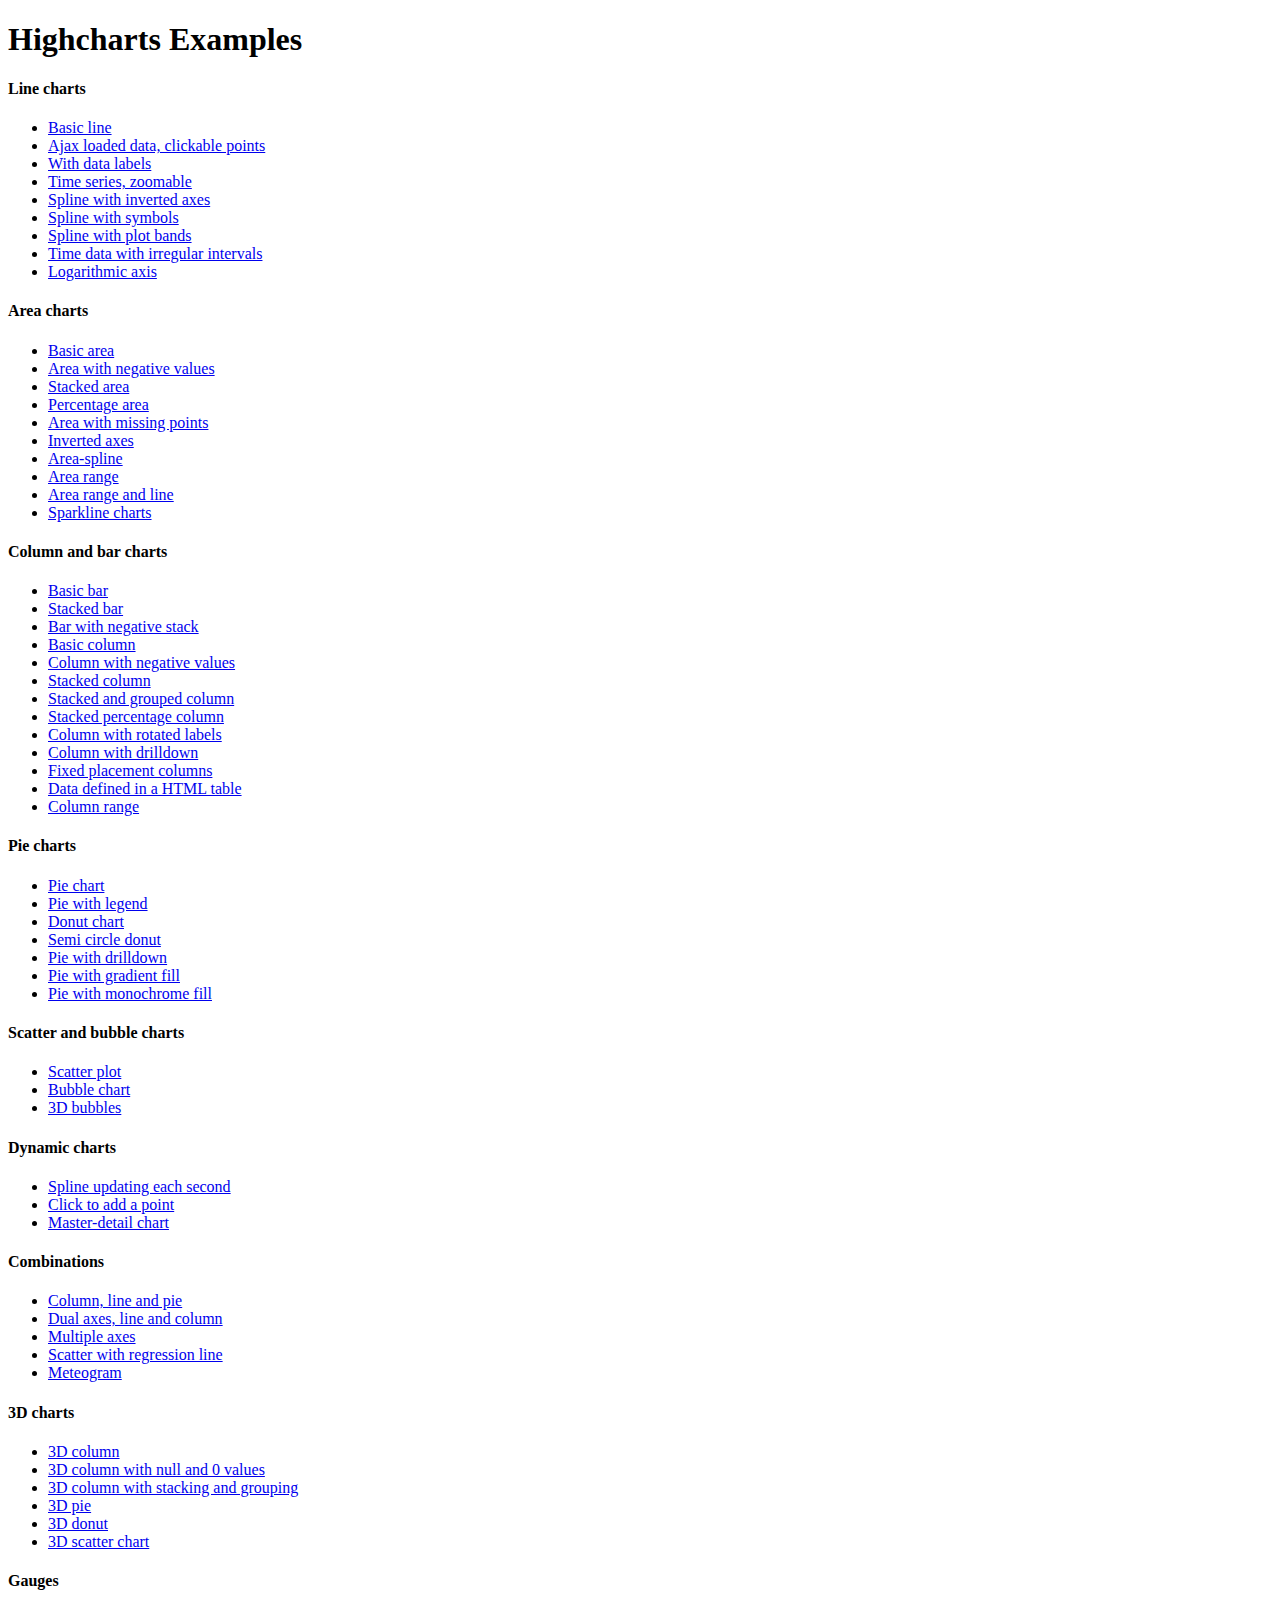
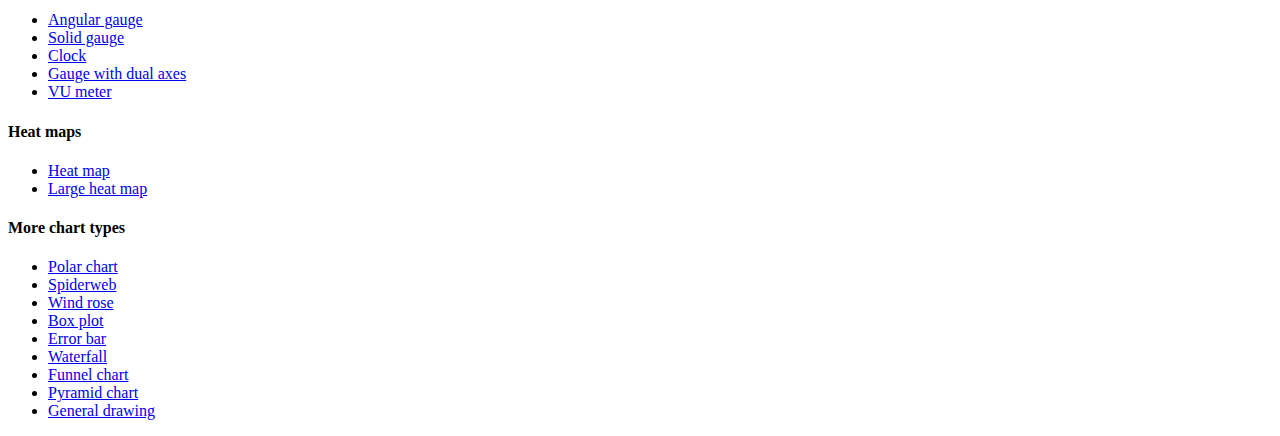
<file: main/static/highcharts/index.htm>
<!DOCTYPE HTML PUBLIC "-//W3C//DTD HTML 4.01//EN" "http://www.w3.org/TR/html4/strict.dtd">
<html>
	<head>
		<meta http-equiv="Content-Type" content="text/html; charset=utf-8" />
		<title>Highcharts Examples</title>
	</head>
	<body>
		<h1>Highcharts Examples</h1>
		<h4>Line charts</h4>
		<ul>
			<li><a href="examples/line-basic/index.htm">Basic line</a></li>
			<li><a href="examples/line-ajax/index.htm">Ajax loaded data, clickable points</a></li>
			<li><a href="examples/line-labels/index.htm">With data labels</a></li>
			<li><a href="examples/line-time-series/index.htm">Time series, zoomable</a></li>
			<li><a href="examples/spline-inverted/index.htm">Spline with inverted axes</a></li>
			<li><a href="examples/spline-symbols/index.htm">Spline with symbols</a></li>
			<li><a href="examples/spline-plot-bands/index.htm">Spline with plot bands</a></li>
			<li><a href="examples/spline-irregular-time/index.htm">Time data with irregular intervals</a></li>
			<li><a href="examples/line-log-axis/index.htm">Logarithmic axis</a></li>
		</ul>
		<h4>Area charts</h4>
		<ul>
			<li><a href="examples/area-basic/index.htm">Basic area</a></li>
			<li><a href="examples/area-negative/index.htm">Area with negative values</a></li>
			<li><a href="examples/area-stacked/index.htm">Stacked area</a></li>
			<li><a href="examples/area-stacked-percent/index.htm">Percentage area</a></li>
			<li><a href="examples/area-missing/index.htm">Area with missing points</a></li>
			<li><a href="examples/area-inverted/index.htm">Inverted axes</a></li>
			<li><a href="examples/areaspline/index.htm">Area-spline</a></li>
			<li><a href="examples/arearange/index.htm">Area range</a></li>
			<li><a href="examples/arearange-line/index.htm">Area range and line</a></li>
			<li><a href="examples/sparkline/index.htm">Sparkline charts</a></li>
		</ul>
		<h4>Column and bar charts</h4>
		<ul>
			<li><a href="examples/bar-basic/index.htm">Basic bar</a></li>
			<li><a href="examples/bar-stacked/index.htm">Stacked bar</a></li>
			<li><a href="examples/bar-negative-stack/index.htm">Bar with negative stack</a></li>
			<li><a href="examples/column-basic/index.htm">Basic column</a></li>
			<li><a href="examples/column-negative/index.htm">Column with negative values</a></li>
			<li><a href="examples/column-stacked/index.htm">Stacked column</a></li>
			<li><a href="examples/column-stacked-and-grouped/index.htm">Stacked and grouped column</a></li>
			<li><a href="examples/column-stacked-percent/index.htm">Stacked percentage column</a></li>
			<li><a href="examples/column-rotated-labels/index.htm">Column with rotated labels</a></li>
			<li><a href="examples/column-drilldown/index.htm">Column with drilldown</a></li>
			<li><a href="examples/column-placement/index.htm">Fixed placement columns</a></li>
			<li><a href="examples/column-parsed/index.htm">Data defined in a HTML table</a></li>
			<li><a href="examples/columnrange/index.htm">Column range</a></li>
		</ul>
		<h4>Pie charts</h4>
		<ul>
			<li><a href="examples/pie-basic/index.htm">Pie chart</a></li>
			<li><a href="examples/pie-legend/index.htm">Pie with legend</a></li>
			<li><a href="examples/pie-donut/index.htm">Donut chart</a></li>
			<li><a href="examples/pie-semi-circle/index.htm">Semi circle donut</a></li>
			<li><a href="examples/pie-drilldown/index.htm">Pie with drilldown</a></li>
			<li><a href="examples/pie-gradient/index.htm">Pie with gradient fill</a></li>
			<li><a href="examples/pie-monochrome/index.htm">Pie with monochrome fill</a></li>
		</ul>
		<h4>Scatter and bubble charts</h4>
		<ul>
			<li><a href="examples/scatter/index.htm">Scatter plot</a></li>
			<li><a href="examples/bubble/index.htm">Bubble chart</a></li>
			<li><a href="examples/bubble-3d/index.htm">3D bubbles</a></li>
		</ul>
		<h4>Dynamic charts</h4>
		<ul>
			<li><a href="examples/dynamic-update/index.htm">Spline updating each second</a></li>
			<li><a href="examples/dynamic-click-to-add/index.htm">Click to add a point</a></li>
			<li><a href="examples/dynamic-master-detail/index.htm">Master-detail chart</a></li>
		</ul>
		<h4>Combinations</h4>
		<ul>
			<li><a href="examples/combo/index.htm">Column, line and pie</a></li>
			<li><a href="examples/combo-dual-axes/index.htm">Dual axes, line and column</a></li>
			<li><a href="examples/combo-multi-axes/index.htm">Multiple axes</a></li>
			<li><a href="examples/combo-regression/index.htm">Scatter with regression line</a></li>
			<li><a href="examples/combo-meteogram/index.htm">Meteogram</a></li>
		</ul>
		<h4>3D charts</h4>
		<ul>
			<li><a href="examples/3d-column-interactive/index.htm">3D column</a></li>
			<li><a href="examples/3d-column-null-values/index.htm">3D column with null and 0 values</a></li>
			<li><a href="examples/3d-column-stacking-grouping/index.htm">3D column with stacking and grouping</a></li>
			<li><a href="examples/3d-pie/index.htm">3D pie</a></li>
			<li><a href="examples/3d-pie-donut/index.htm">3D donut</a></li>
			<li><a href="examples/3d-scatter-draggable/index.htm">3D scatter chart</a></li>
		</ul>
		<h4>Gauges</h4>
		<ul>
			<li><a href="examples/gauge-speedometer/index.htm">Angular gauge</a></li>
			<li><a href="examples/gauge-solid/index.htm">Solid gauge</a></li>
			<li><a href="examples/gauge-clock/index.htm">Clock</a></li>
			<li><a href="examples/gauge-dual/index.htm">Gauge with dual axes</a></li>
			<li><a href="examples/gauge-vu-meter/index.htm">VU meter</a></li>
		</ul>
		<h4>Heat maps</h4>
		<ul>
			<li><a href="examples/heatmap/index.htm">Heat map</a></li>
			<li><a href="examples/heatmap-canvas/index.htm">Large heat map</a></li>
		</ul>
		<h4>More chart types</h4>
		<ul>
			<li><a href="examples/polar/index.htm">Polar chart</a></li>
			<li><a href="examples/polar-spider/index.htm">Spiderweb</a></li>
			<li><a href="examples/polar-wind-rose/index.htm">Wind rose</a></li>
			<li><a href="examples/box-plot/index.htm">Box plot</a></li>
			<li><a href="examples/error-bar/index.htm">Error bar</a></li>
			<li><a href="examples/waterfall/index.htm">Waterfall</a></li>
			<li><a href="examples/funnel/index.htm">Funnel chart</a></li>
			<li><a href="examples/pyramid/index.htm">Pyramid chart</a></li>
			<li><a href="examples/renderer/index.htm">General drawing</a></li>
		</ul>
	</body>
</html>
</file>
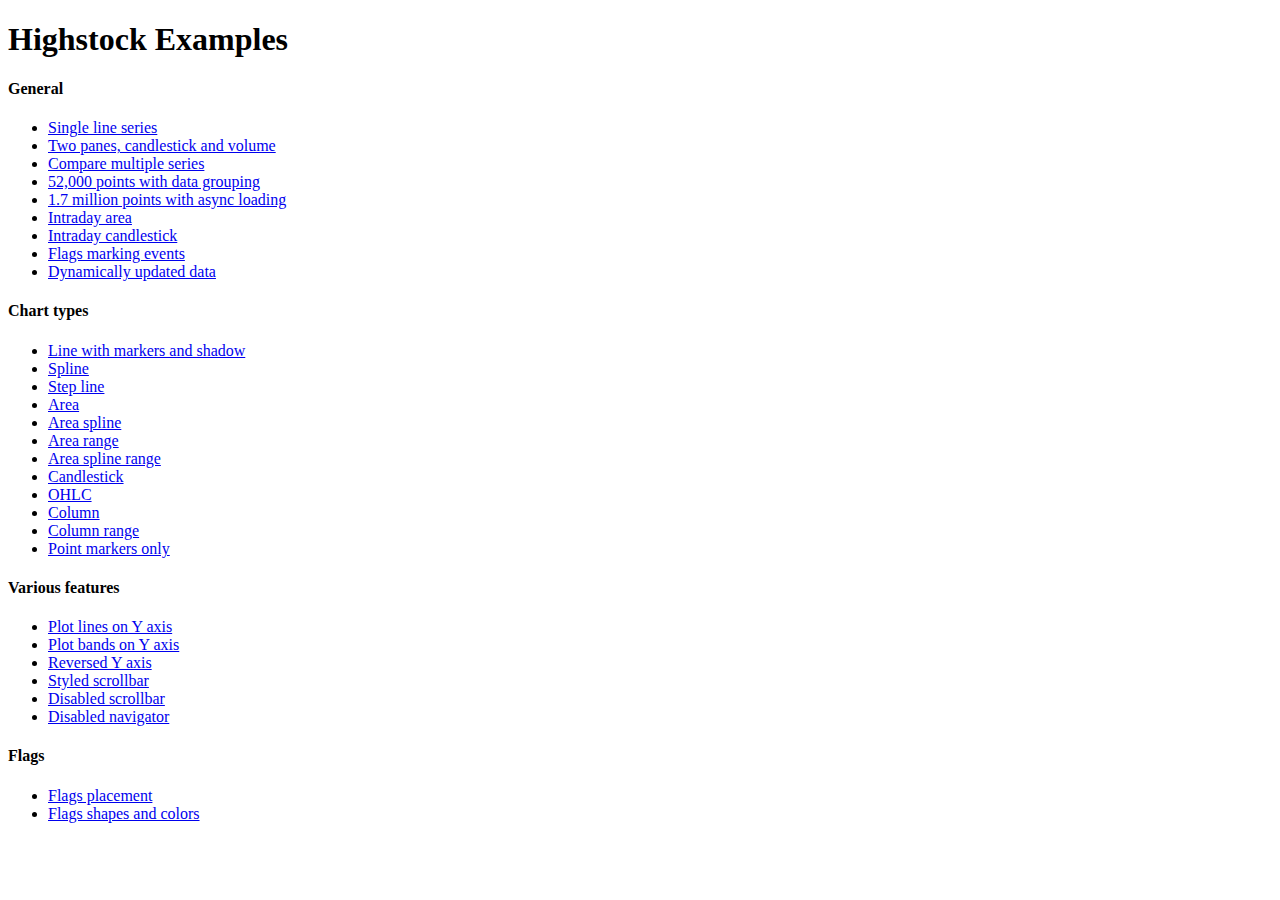
<file: main/static/highstock/index.htm>
<!DOCTYPE HTML PUBLIC "-//W3C//DTD HTML 4.01//EN" "http://www.w3.org/TR/html4/strict.dtd">
<html>
	<head>
		<meta http-equiv="Content-Type" content="text/html; charset=iso-utf-8" />
		<title>Highstock Examples</title>
	</head>
	<body>
		<h1>Highstock Examples</h1>
		<h4>General</h4>
		<ul>
			<li><a href="examples/basic-line/index.htm"> Single line series</a></li>
			<li><a href="examples/candlestick-and-volume/index.htm"> Two panes, candlestick and volume</a></li>
			<li><a href="examples/compare/index.htm"> Compare multiple series</a></li>
			<li><a href="examples/data-grouping/index.htm"> 52,000 points with data grouping</a></li>
			<li><a href="examples/lazy-loading/index.htm"> 1.7 million points with async loading</a></li>
			<li><a href="examples/intraday-area/index.htm"> Intraday area</a></li>
			<li><a href="examples/intraday-candlestick/index.htm"> Intraday candlestick</a></li>
			<li><a href="examples/flags-general/index.htm"> Flags marking events</a></li>
			<li><a href="examples/dynamic-update/index.htm"> Dynamically updated data</a></li>
		</ul>
		<h4>Chart types</h4>
		<ul>
			<li><a href="examples/line-markers/index.htm"> Line with markers and shadow</a></li>
			<li><a href="examples/spline/index.htm"> Spline</a></li>
			<li><a href="examples/step-line/index.htm"> Step line</a></li>
			<li><a href="examples/area/index.htm"> Area</a></li>
			<li><a href="examples/areaspline/index.htm"> Area spline</a></li>
			<li><a href="examples/arearange/index.htm"> Area range</a></li>
			<li><a href="examples/areasplinerange/index.htm"> Area spline range</a></li>
			<li><a href="examples/candlestick/index.htm"> Candlestick</a></li>
			<li><a href="examples/ohlc/index.htm"> OHLC</a></li>
			<li><a href="examples/column/index.htm"> Column</a></li>
			<li><a href="examples/columnrange/index.htm"> Column range</a></li>
			<li><a href="examples/markers-only/index.htm"> Point markers only</a></li>
		</ul>
		<h4>Various features</h4>
		<ul>
			<li><a href="examples/yaxis-plotlines/index.htm"> Plot lines on Y axis</a></li>
			<li><a href="examples/yaxis-plotbands/index.htm"> Plot bands on Y axis</a></li>
			<li><a href="examples/yaxis-reversed/index.htm"> Reversed Y axis</a></li>
			<li><a href="examples/styled-scrollbar/index.htm"> Styled scrollbar</a></li>
			<li><a href="examples/scrollbar-disabled/index.htm"> Disabled scrollbar</a></li>
			<li><a href="examples/navigator-disabled/index.htm"> Disabled navigator</a></li>
		</ul>
		<h4>Flags</h4>
		<ul>
			<li><a href="examples/flags-placement/index.htm"> Flags placement</a></li>
			<li><a href="examples/flags-shapes/index.htm"> Flags shapes and colors</a></li>
		</ul>
	</body>
</html>
</file>
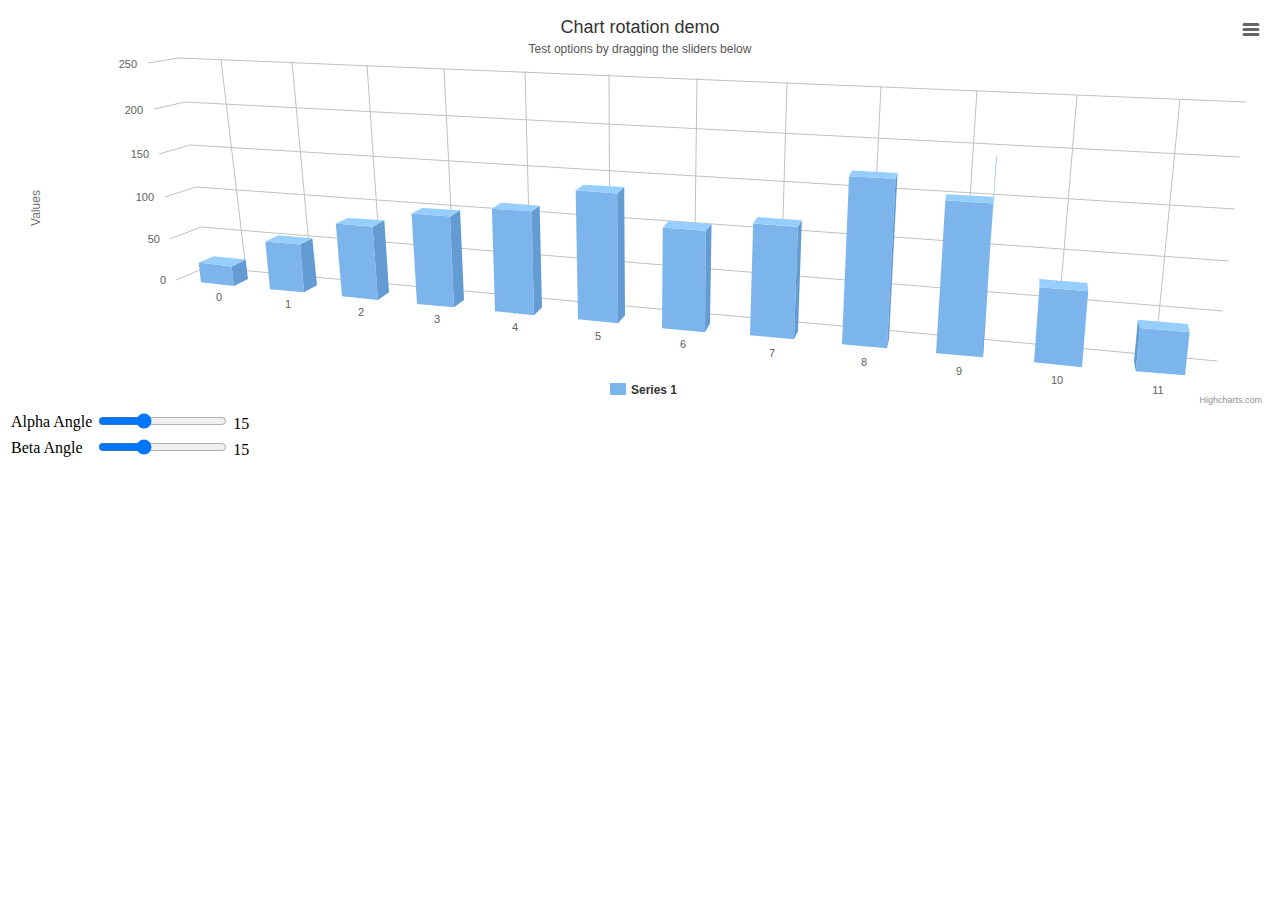
<file: main/static/highcharts/examples/3d-column-interactive/index.htm>
<!DOCTYPE HTML>
<html>
	<head>
		<meta http-equiv="Content-Type" content="text/html; charset=utf-8">
		<title>Highcharts Example</title>

		<script type="text/javascript" src="http://ajax.googleapis.com/ajax/libs/jquery/1.8.2/jquery.min.js"></script>
		<script type="text/javascript">
$(function () {
    // Set up the chart
    var chart = new Highcharts.Chart({
        chart: {
            renderTo: 'container',
            type: 'column',
            margin: 75,
            options3d: {
                enabled: true,
                alpha: 15,
                beta: 15,
                depth: 50,
                viewDistance: 25
            }
        },
        title: {
            text: 'Chart rotation demo'
        },
        subtitle: {
            text: 'Test options by dragging the sliders below'
        },
        plotOptions: {
            column: {
                depth: 25
            }
        },
        series: [{
            data: [29.9, 71.5, 106.4, 129.2, 144.0, 176.0, 135.6, 148.5, 216.4, 194.1, 95.6, 54.4]
        }]
    });
    

    // Activate the sliders
    $('#R0').on('change', function(){
        chart.options.chart.options3d.alpha = this.value;
        showValues();
        chart.redraw(false);
    });
    $('#R1').on('change', function(){
        chart.options.chart.options3d.beta = this.value;
        showValues();
        chart.redraw(false);
    });

    function showValues() {
        $('#R0-value').html(chart.options.chart.options3d.alpha);
        $('#R1-value').html(chart.options.chart.options3d.beta);
    }
    showValues();
});
		</script>
	</head>
	<body>
<script src="../../js/highcharts.js"></script>
<script src="../../js/highcharts-3d.js"></script>
<script src="../../js/modules/exporting.js"></script>

<div id="container"></div>
<div id="sliders">
	<table>
		<tr><td>Alpha Angle</td><td><input id="R0" type="range" min="0" max="45" value="15"/> <span id="R0-value" class="value"></span></td></tr>
	    <tr><td>Beta Angle</td><td><input id="R1" type="range" min="0" max="45" value="15"/> <span id="R1-value" class="value"></span></td></tr>
	</table>
</div>
	</body>
</html>
</file>
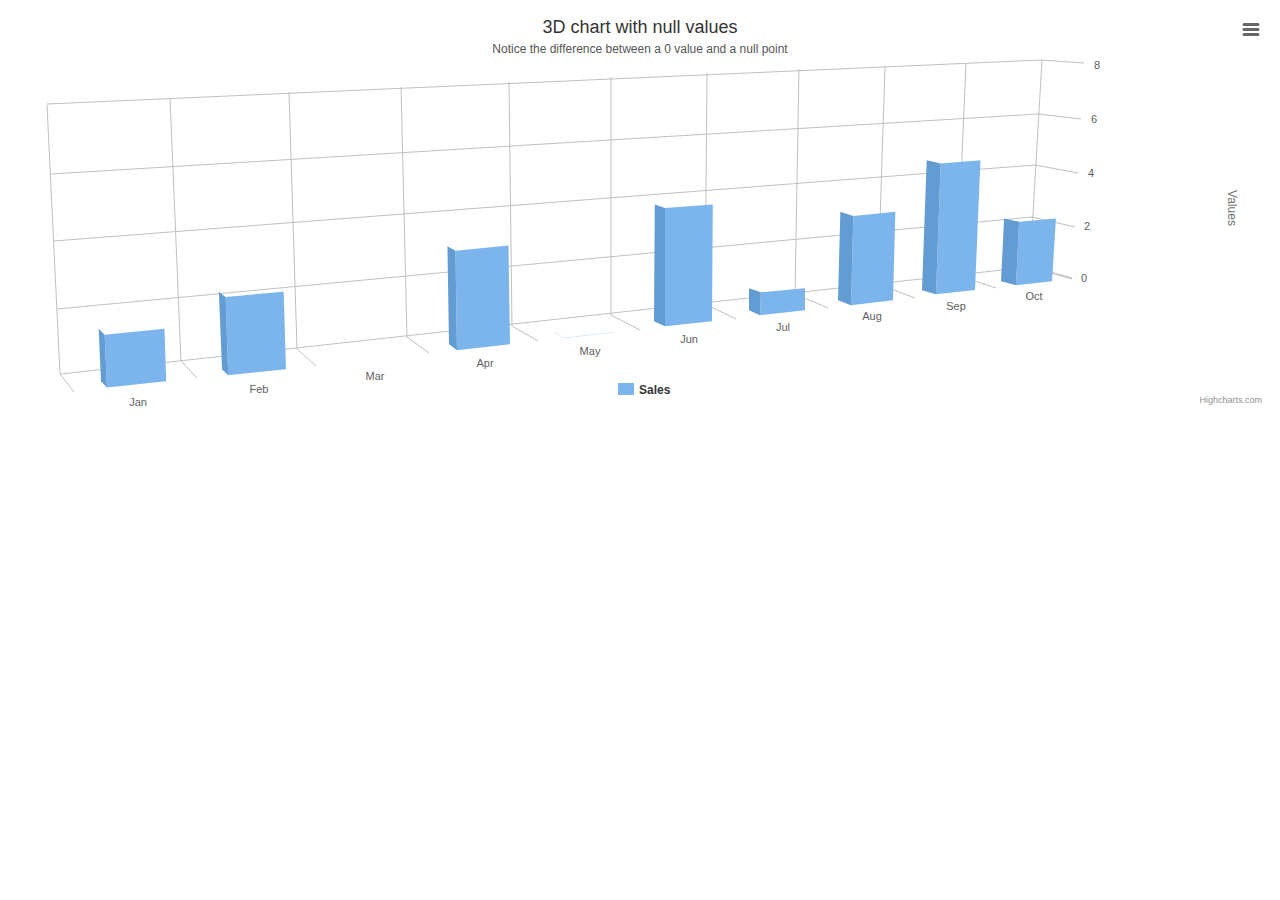
<file: main/static/highcharts/examples/3d-column-null-values/index.htm>
<!DOCTYPE HTML>
<html>
	<head>
		<meta http-equiv="Content-Type" content="text/html; charset=utf-8">
		<title>Highcharts Example</title>

		<script type="text/javascript" src="http://ajax.googleapis.com/ajax/libs/jquery/1.8.2/jquery.min.js"></script>
		<script type="text/javascript">
$(function () {
    $('#container').highcharts({
        chart: {
            type: 'column',
            margin: 75,
            options3d: {
				enabled: true,
                alpha: 10,
                beta: 25,
                depth: 70
            }
        },
        title: {
            text: '3D chart with null values'
        },
        subtitle: {
            text: 'Notice the difference between a 0 value and a null point'
        },
        plotOptions: {
            column: {
                depth: 25
            }
        },
        xAxis: {
            categories: Highcharts.getOptions().lang.shortMonths
        },
        yAxis: {
            opposite: true
        },
        series: [{
            name: 'Sales',
            data: [2, 3, null, 4, 0, 5, 1, 4, 6, 3]
        }]
    });
});
		</script>
	</head>
	<body>

<script src="../../js/highcharts.js"></script>
<script src="../../js/highcharts-3d.js"></script>
<script src="../../js/modules/exporting.js"></script>

<div id="container" style="height: 400px"></div>
	</body>
</html>
</file>
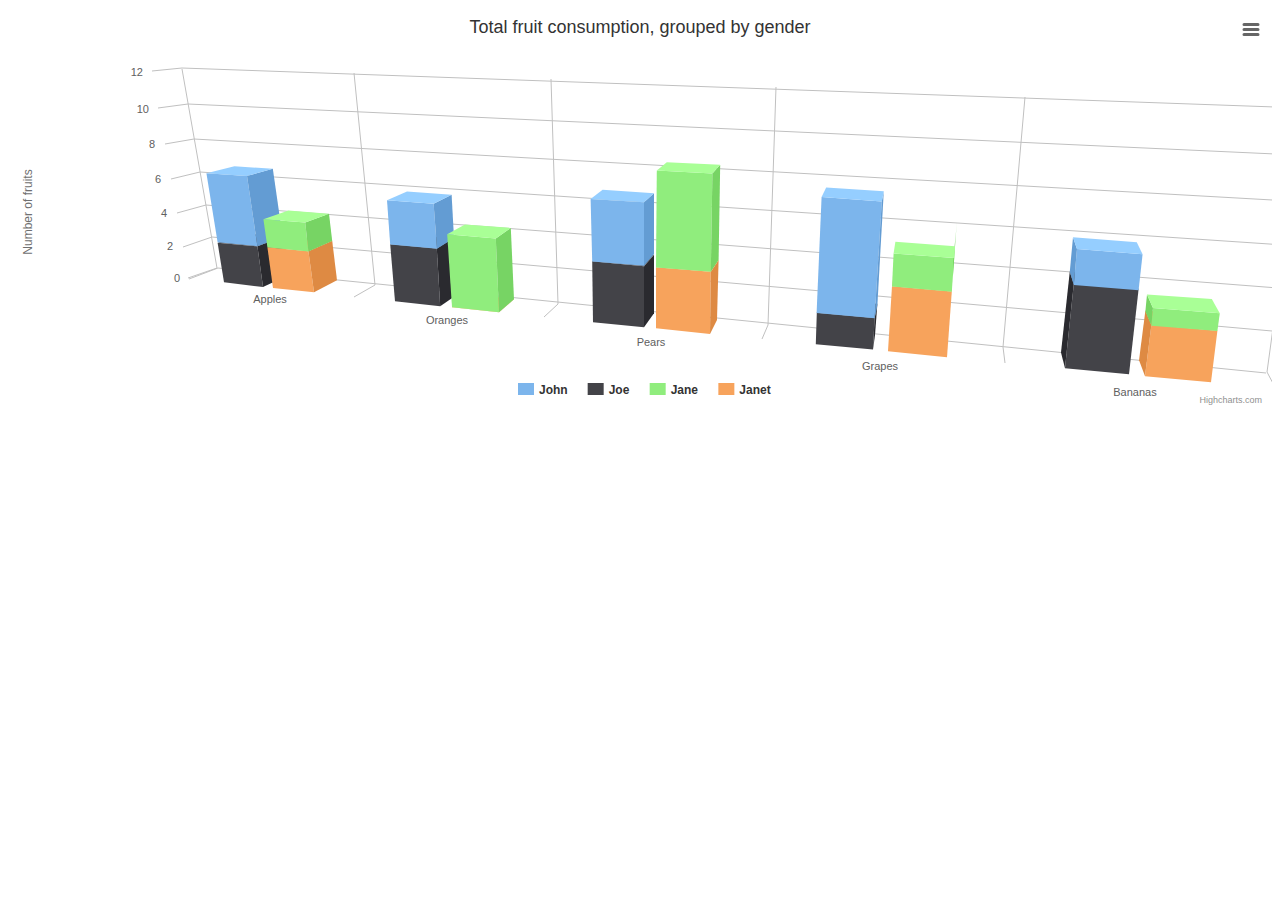
<file: main/static/highcharts/examples/3d-column-stacking-grouping/index.htm>
<!DOCTYPE HTML>
<html>
	<head>
		<meta http-equiv="Content-Type" content="text/html; charset=utf-8">
		<title>Highcharts Example</title>

		<script type="text/javascript" src="http://ajax.googleapis.com/ajax/libs/jquery/1.8.2/jquery.min.js"></script>
		<script type="text/javascript">
$(function () {
    $('#container').highcharts({

        chart: {
            type: 'column',
            options3d: {
                enabled: true,
                alpha: 15,
                beta: 15,
                viewDistance: 25,
                depth: 40
            },
            marginTop: 80,
            marginRight: 40
        },

        title: {
            text: 'Total fruit consumption, grouped by gender'
        },

        xAxis: {
            categories: ['Apples', 'Oranges', 'Pears', 'Grapes', 'Bananas']
        },

        yAxis: {
            allowDecimals: false,
            min: 0,
            title: {
                text: 'Number of fruits'
            }
        },

        tooltip: {
            headerFormat: '<b>{point.key}</b><br>',
            pointFormat: '<span style="color:{series.color}">\u25CF</span> {series.name}: {point.y} / {point.stackTotal}'
        },

        plotOptions: {
            column: {
                stacking: 'normal',
                depth: 40
            }
        },

        series: [{
            name: 'John',
            data: [5, 3, 4, 7, 2],
            stack: 'male'
        }, {
            name: 'Joe',
            data: [3, 4, 4, 2, 5],
            stack: 'male'
        }, {
            name: 'Jane',
            data: [2, 5, 6, 2, 1],
            stack: 'female'
        }, {
            name: 'Janet',
            data: [3, 0, 4, 4, 3],
            stack: 'female'
        }]
    });
});
    

		</script>
	</head>
	<body>

<script src="../../js/highcharts.js"></script>
<script src="../../js/highcharts-3d.js"></script>
<script src="../../js/modules/exporting.js"></script>

<div id="container" style="height: 400px"></div>
	</body>
</html>
</file>
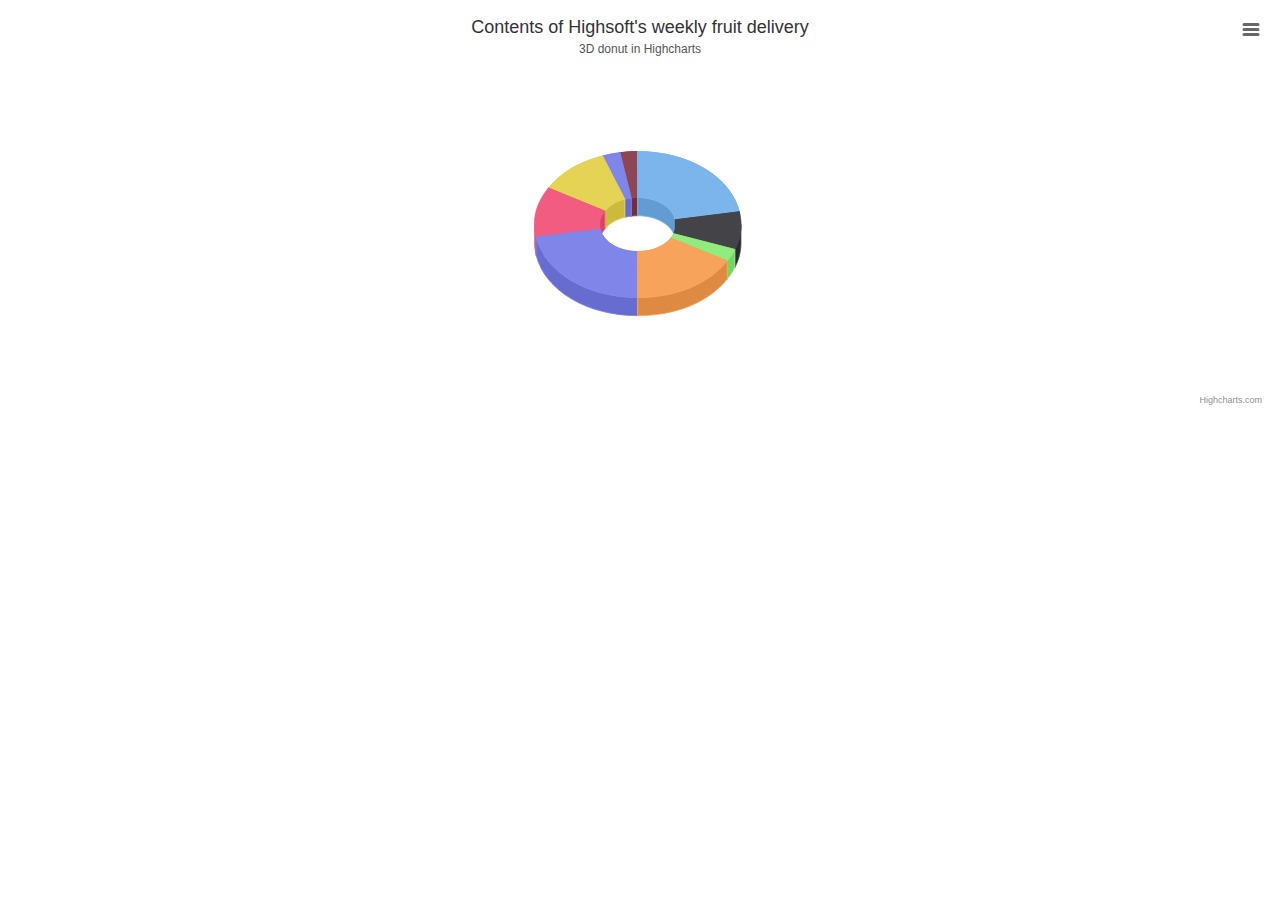
<file: main/static/highcharts/examples/3d-pie-donut/index.htm>
<!DOCTYPE HTML>
<html>
	<head>
		<meta http-equiv="Content-Type" content="text/html; charset=utf-8">
		<title>Highcharts Example</title>

		<script type="text/javascript" src="http://ajax.googleapis.com/ajax/libs/jquery/1.8.2/jquery.min.js"></script>
		<script type="text/javascript">
$(function () {
    $('#container').highcharts({
        chart: {
            type: 'pie',
            options3d: {
				enabled: true,
                alpha: 45
            }
        },
        title: {
            text: 'Contents of Highsoft\'s weekly fruit delivery'
        },
        subtitle: {
            text: '3D donut in Highcharts'
        },
        plotOptions: {
            pie: {
                innerSize: 100,
                depth: 45
            }
        },
        series: [{
            name: 'Delivered amount',
            data: [
                ['Bananas', 8],
                ['Kiwi', 3],
                ['Mixed nuts', 1],
                ['Oranges', 6],
                ['Apples', 8],
                ['Pears', 4], 
                ['Clementines', 4],
                ['Reddish (bag)', 1],
                ['Grapes (bunch)', 1]
            ]
        }]
    });
});
		</script>
	</head>
	<body>

<script src="../../js/highcharts.js"></script>
<script src="../../js/highcharts-3d.js"></script>
<script src="../../js/modules/exporting.js"></script>

<div id="container" style="height: 400px"></div>
	</body>
</html>
</file>
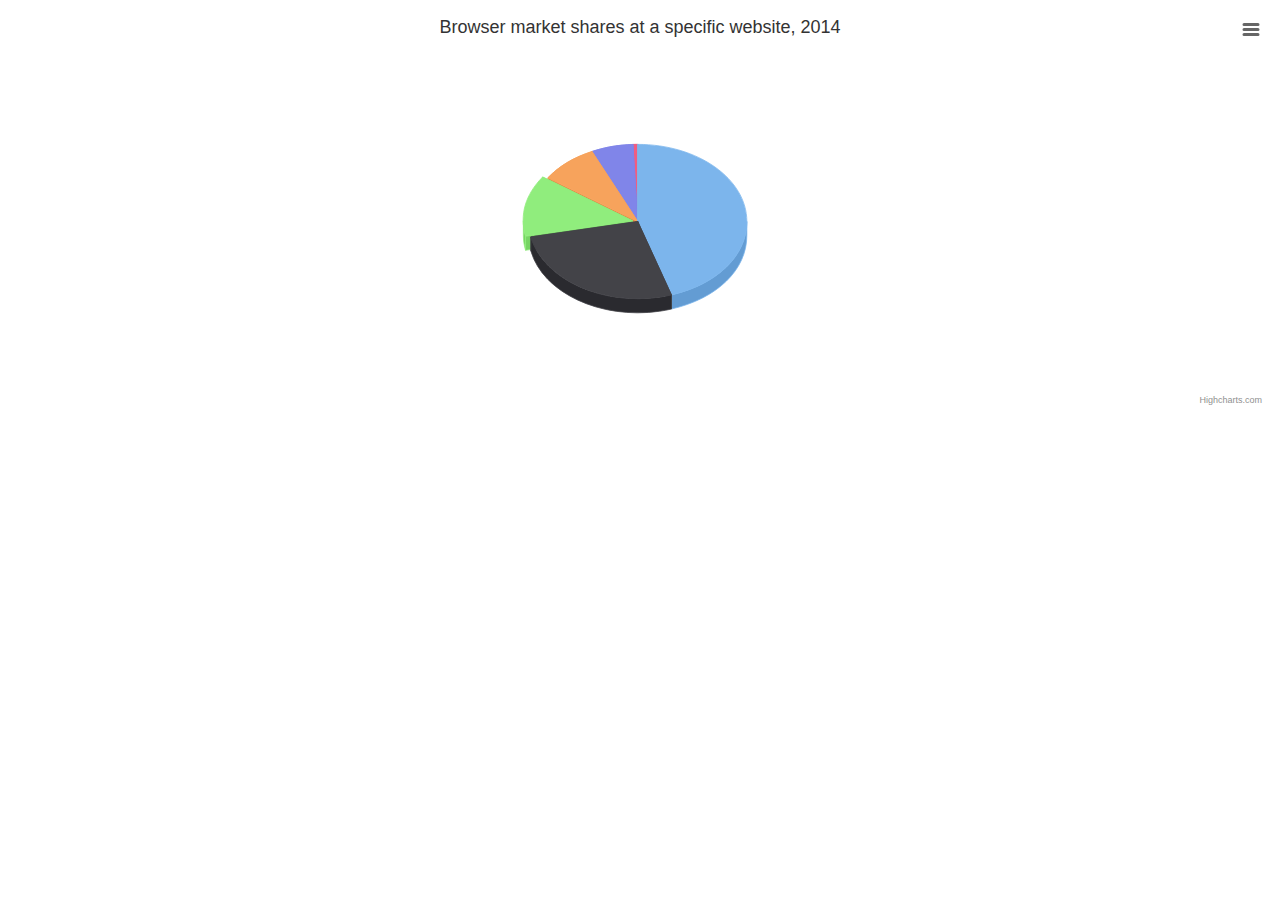
<file: main/static/highcharts/examples/3d-pie/index.htm>
<!DOCTYPE HTML>
<html>
	<head>
		<meta http-equiv="Content-Type" content="text/html; charset=utf-8">
		<title>Highcharts Example</title>

		<script type="text/javascript" src="http://ajax.googleapis.com/ajax/libs/jquery/1.8.2/jquery.min.js"></script>
		<script type="text/javascript">
$(function () {
    $('#container').highcharts({
        chart: {
            type: 'pie',
            options3d: {
				enabled: true,
                alpha: 45,
                beta: 0
            }
        },
        title: {
            text: 'Browser market shares at a specific website, 2014'
        },
        tooltip: {
            pointFormat: '{series.name}: <b>{point.percentage:.1f}%</b>'
        },
        plotOptions: {
            pie: {
                allowPointSelect: true,
                cursor: 'pointer',
                depth: 35,
                dataLabels: {
                    enabled: true,
                    format: '{point.name}'
                }
            }
        },
        series: [{
            type: 'pie',
            name: 'Browser share',
            data: [
                ['Firefox',   45.0],
                ['IE',       26.8],
                {
                    name: 'Chrome',
                    y: 12.8,
                    sliced: true,
                    selected: true
                },
                ['Safari',    8.5],
                ['Opera',     6.2],
                ['Others',   0.7]
            ]
        }]
    });
});
		</script>
	</head>
	<body>

<script src="../../js/highcharts.js"></script>
<script src="../../js/highcharts-3d.js"></script>
<script src="../../js/modules/exporting.js"></script>

<div id="container" style="height: 400px"></div>
	</body>
</html>
</file>
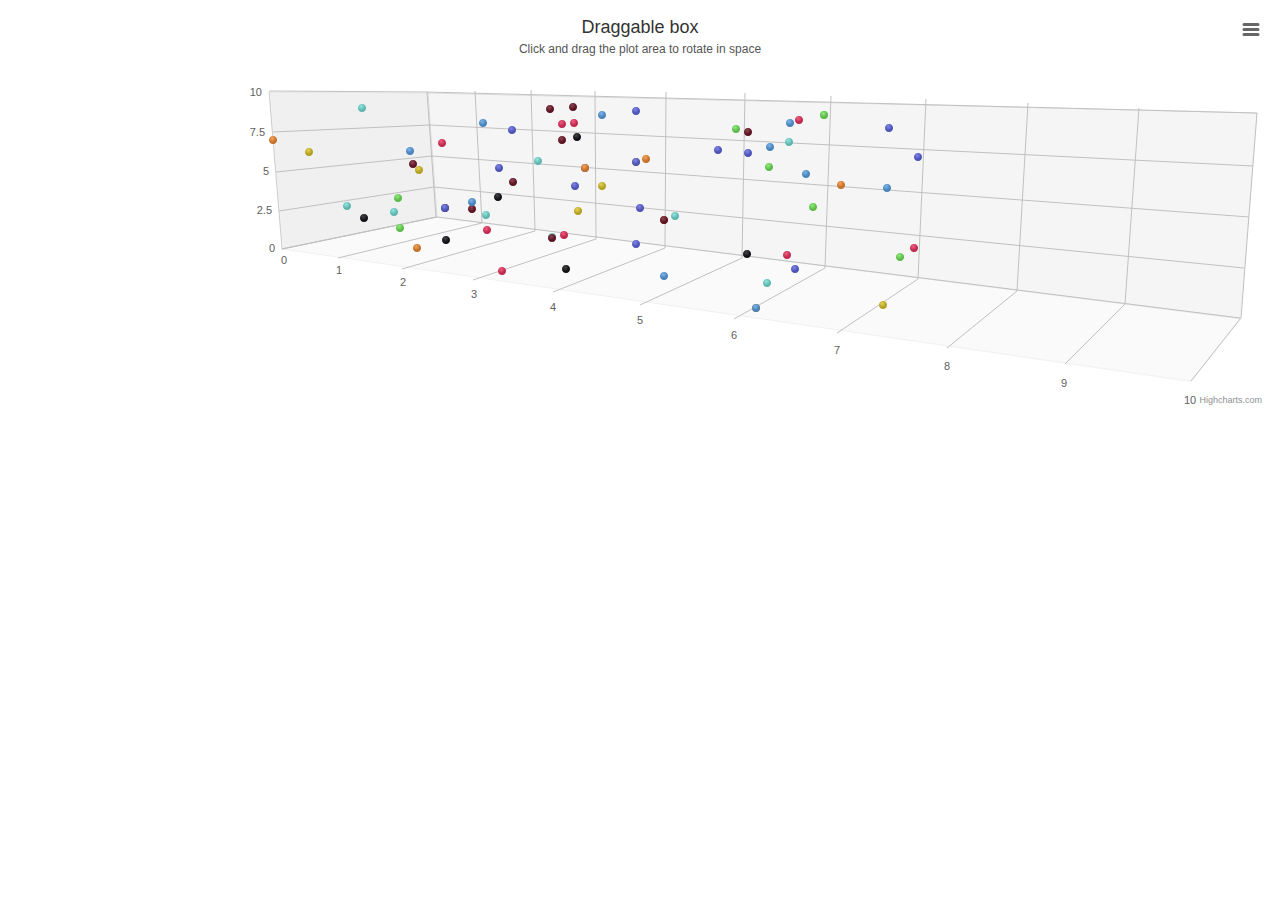
<file: main/static/highcharts/examples/3d-scatter-draggable/index.htm>
<!DOCTYPE HTML>
<html>
	<head>
		<meta http-equiv="Content-Type" content="text/html; charset=utf-8">
		<title>Highcharts Example</title>

		<script type="text/javascript" src="http://ajax.googleapis.com/ajax/libs/jquery/1.8.2/jquery.min.js"></script>
		<script type="text/javascript">
$(function () {

    // Give the points a 3D feel by adding a radial gradient
    Highcharts.getOptions().colors = $.map(Highcharts.getOptions().colors, function (color) {
        return {
            radialGradient: {
                cx: 0.4,
                cy: 0.3,
                r: 0.5
            },
            stops: [
                [0, color],
                [1, Highcharts.Color(color).brighten(-0.2).get('rgb')]
            ]
        };
    });

    // Set up the chart
    var chart = new Highcharts.Chart({
        chart: {
            renderTo: 'container',
            margin: 100,
            type: 'scatter',
            options3d: {
                enabled: true,
                alpha: 10,
                beta: 30,
                depth: 250,
                viewDistance: 5,

                frame: {
                    bottom: { size: 1, color: 'rgba(0,0,0,0.02)' },
                    back: { size: 1, color: 'rgba(0,0,0,0.04)' },
                    side: { size: 1, color: 'rgba(0,0,0,0.06)' }
                }
            }
        },
        title: {
            text: 'Draggable box'
        },
        subtitle: {
            text: 'Click and drag the plot area to rotate in space'
        },
        plotOptions: {
            scatter: {
                width: 10,
                height: 10,
                depth: 10
            }
        },
        yAxis: {
            min: 0,
            max: 10,
            title: null
        },
        xAxis: {
            min: 0,
            max: 10,
            gridLineWidth: 1
        },
        zAxis: {
            min: 0,
            max: 10
        },
        legend: {
            enabled: false
        },
        series: [{
            name: 'Reading',
            colorByPoint: true,
            data: [[1,6,5],[8,7,9],[1,3,4],[4,6,8],[5,7,7],[6,9,6],[7,0,5],[2,3,3],[3,9,8],[3,6,5],[4,9,4],[2,3,3],[6,9,9],[0,7,0],[7,7,9],[7,2,9],[0,6,2],[4,6,7],[3,7,7],[0,1,7],[2,8,6],[2,3,7],[6,4,8],[3,5,9],[7,9,5],[3,1,7],[4,4,2],[3,6,2],[3,1,6],[6,8,5],[6,6,7],[4,1,1],[7,2,7],[7,7,0],[8,8,9],[9,4,1],[8,3,4],[9,8,9],[3,5,3],[0,2,4],[6,0,2],[2,1,3],[5,8,9],[2,1,1],[9,7,6],[3,0,2],[9,9,0],[3,4,8],[2,6,1],[8,9,2],[7,6,5],[6,3,1],[9,3,1],[8,9,3],[9,1,0],[3,8,7],[8,0,0],[4,9,7],[8,6,2],[4,3,0],[2,3,5],[9,1,4],[1,1,4],[6,0,2],[6,1,6],[3,8,8],[8,8,7],[5,5,0],[3,9,6],[5,4,3],[6,8,3],[0,1,5],[6,7,3],[8,3,2],[3,8,3],[2,1,6],[4,6,7],[8,9,9],[5,4,2],[6,1,3],[6,9,5],[4,8,2],[9,7,4],[5,4,2],[9,6,1],[2,7,3],[4,5,4],[6,8,1],[3,4,0],[2,2,6],[5,1,2],[9,9,7],[6,9,9],[8,4,3],[4,1,7],[6,2,5],[0,4,9],[3,5,9],[6,9,1],[1,9,2]] 
        }]
    });


    // Add mouse events for rotation
    $(chart.container).bind('mousedown.hc touchstart.hc', function (e) {
        e = chart.pointer.normalize(e);

        var posX = e.pageX,
            posY = e.pageY,
            alpha = chart.options.chart.options3d.alpha,
            beta = chart.options.chart.options3d.beta,
            newAlpha,
            newBeta,
            sensitivity = 5; // lower is more sensitive

        $(document).bind({
            'mousemove.hc touchdrag.hc': function (e) {
                // Run beta
                newBeta = beta + (posX - e.pageX) / sensitivity;
                newBeta = Math.min(100, Math.max(-100, newBeta));
                chart.options.chart.options3d.beta = newBeta;

                // Run alpha
                newAlpha = alpha + (e.pageY - posY) / sensitivity;
                newAlpha = Math.min(100, Math.max(-100, newAlpha));
                chart.options.chart.options3d.alpha = newAlpha;

                chart.redraw(false);
            },                            
            'mouseup touchend': function () { 
                $(document).unbind('.hc');
            }
        });
    });
    
});
		</script>
	</head>
	<body>

<script src="../../js/highcharts.js"></script>
<script src="../../js/highcharts-3d.js"></script>
<script src="../../js/modules/exporting.js"></script>

<div id="container" style="height: 400px"></div>
	</body>
</html>
</file>
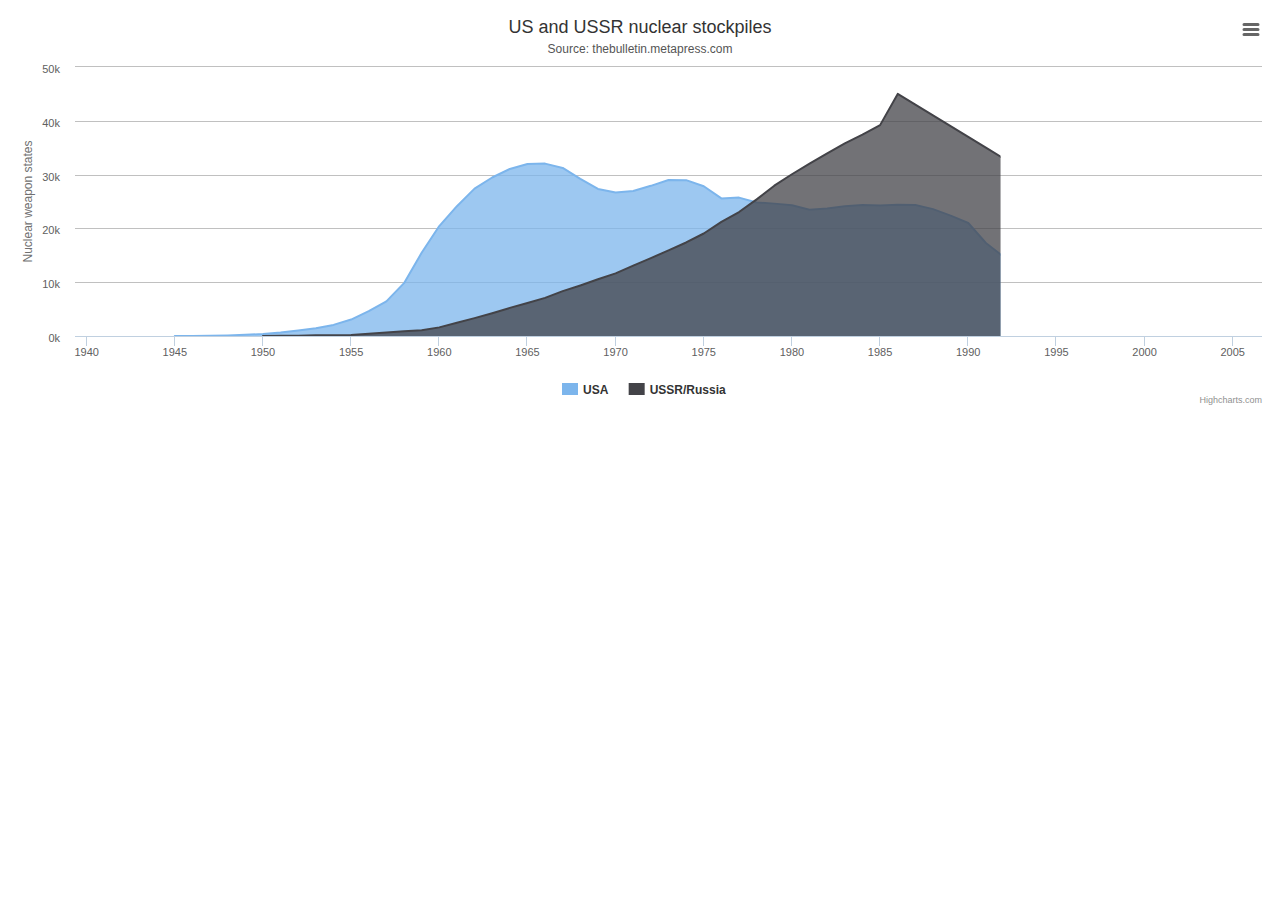
<file: main/static/highcharts/examples/area-basic/index.htm>
<!DOCTYPE HTML>
<html>
	<head>
		<meta http-equiv="Content-Type" content="text/html; charset=utf-8">
		<title>Highcharts Example</title>

		<script type="text/javascript" src="http://ajax.googleapis.com/ajax/libs/jquery/1.8.2/jquery.min.js"></script>
		<script type="text/javascript">
$(function () {
        $('#container').highcharts({
            chart: {
                type: 'area'
            },
            title: {
                text: 'US and USSR nuclear stockpiles'
            },
            subtitle: {
                text: 'Source: <a href="http://thebulletin.metapress.com/content/c4120650912x74k7/fulltext.pdf">'+
                    'thebulletin.metapress.com</a>'
            },
            xAxis: {
                allowDecimals: false,
                labels: {
                    formatter: function() {
                        return this.value; // clean, unformatted number for year
                    }
                }
            },
            yAxis: {
                title: {
                    text: 'Nuclear weapon states'
                },
                labels: {
                    formatter: function() {
                        return this.value / 1000 +'k';
                    }
                }
            },
            tooltip: {
                pointFormat: '{series.name} produced <b>{point.y:,.0f}</b><br/>warheads in {point.x}'
            },
            plotOptions: {
                area: {
                    pointStart: 1940,
                    marker: {
                        enabled: false,
                        symbol: 'circle',
                        radius: 2,
                        states: {
                            hover: {
                                enabled: true
                            }
                        }
                    }
                }
            },
            series: [{
                name: 'USA',
                data: [null, null, null, null, null, 6 , 11, 32, 110, 235, 369, 640,
                    1005, 1436, 2063, 3057, 4618, 6444, 9822, 15468, 20434, 24126,
                    27387, 29459, 31056, 31982, 32040, 31233, 29224, 27342, 26662,
                    26956, 27912, 28999, 28965, 27826, 25579, 25722, 24826, 24605,
                    24304, 23464, 23708, 24099, 24357, 24237, 24401, 24344, 23586,
                    22380, 21004, 17287, 14747, 13076, 12555, 12144, 11009, 10950,
                    10871, 10824, 10577, 10527, 10475, 10421, 10358, 10295, 10104 ]
            }, {
                name: 'USSR/Russia',
                data: [null, null, null, null, null, null, null , null , null ,null,
                5, 25, 50, 120, 150, 200, 426, 660, 869, 1060, 1605, 2471, 3322,
                4238, 5221, 6129, 7089, 8339, 9399, 10538, 11643, 13092, 14478,
                15915, 17385, 19055, 21205, 23044, 25393, 27935, 30062, 32049,
                33952, 35804, 37431, 39197, 45000, 43000, 41000, 39000, 37000,
                35000, 33000, 31000, 29000, 27000, 25000, 24000, 23000, 22000,
                21000, 20000, 19000, 18000, 18000, 17000, 16000]
            }]
        });
    });
    

		</script>
	</head>
	<body>
<script src="../../js/highcharts.js"></script>
<script src="../../js/modules/exporting.js"></script>

<div id="container" style="min-width: 310px; height: 400px; margin: 0 auto"></div>

	</body>
</html>
</file>
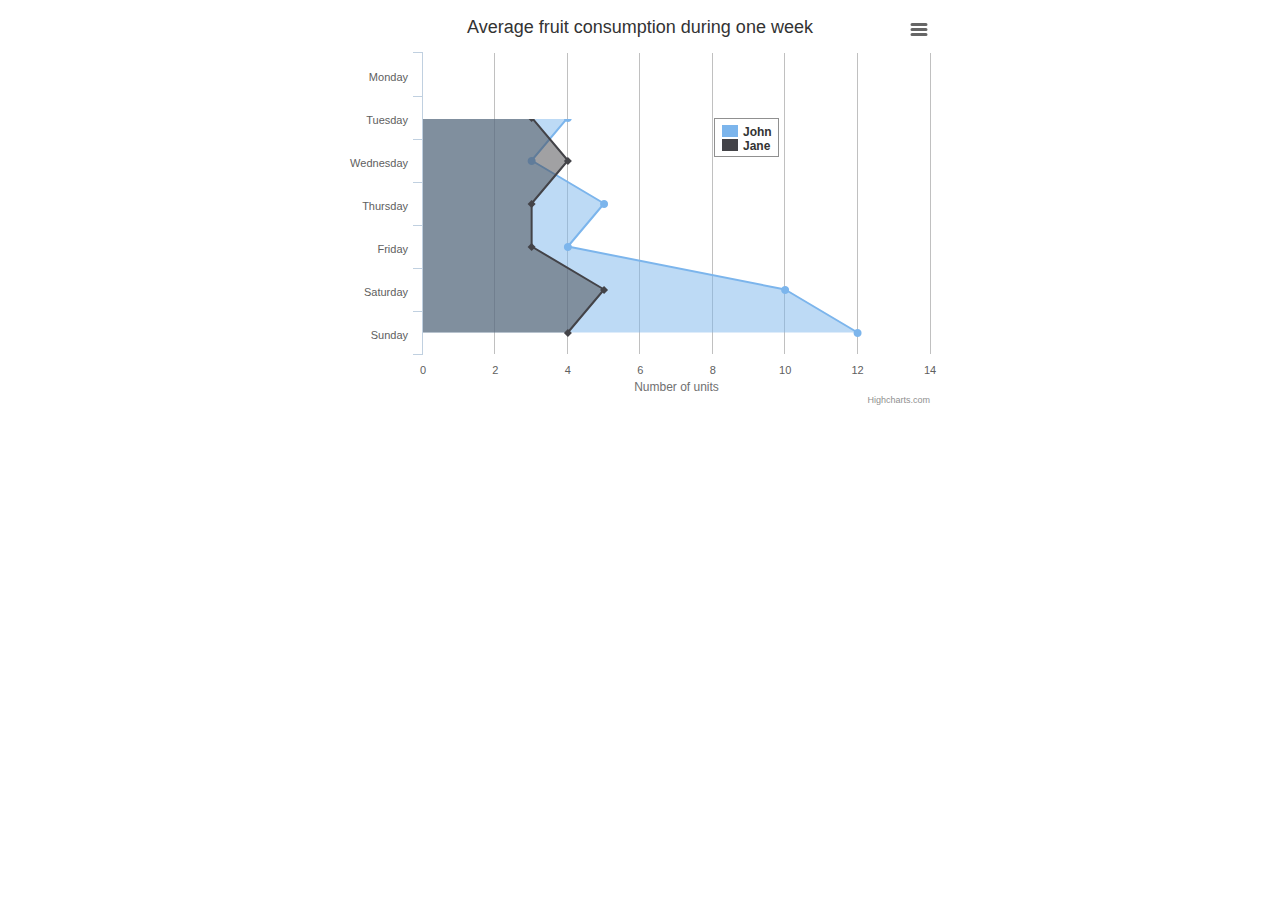
<file: main/static/highcharts/examples/area-inverted/index.htm>
<!DOCTYPE HTML>
<html>
	<head>
		<meta http-equiv="Content-Type" content="text/html; charset=utf-8">
		<title>Highcharts Example</title>

		<script type="text/javascript" src="http://ajax.googleapis.com/ajax/libs/jquery/1.8.2/jquery.min.js"></script>
		<script type="text/javascript">
$(function () {
        $('#container').highcharts({
            chart: {
                type: 'area',
                inverted: true
            },
            title: {
                text: 'Average fruit consumption during one week'
            },
            subtitle: {
                style: {
                    position: 'absolute',
                    right: '0px',
                    bottom: '10px'
                }
            },
            legend: {
                layout: 'vertical',
                align: 'right',
                verticalAlign: 'top',
                x: -150,
                y: 100,
                floating: true,
                borderWidth: 1,
                backgroundColor: (Highcharts.theme && Highcharts.theme.legendBackgroundColor) || '#FFFFFF'
            },
            xAxis: {
                categories: [
                    'Monday',
                    'Tuesday',
                    'Wednesday',
                    'Thursday',
                    'Friday',
                    'Saturday',
                    'Sunday'
                ]
            },
            yAxis: {
                title: {
                    text: 'Number of units'
                },
                labels: {
                    formatter: function() {
                        return this.value;
                    }
                },
                min: 0
            },
            plotOptions: {
                area: {
                    fillOpacity: 0.5
                }
            },
            series: [{
                name: 'John',
                data: [3, 4, 3, 5, 4, 10, 12]
            }, {
                name: 'Jane',
                data: [1, 3, 4, 3, 3, 5, 4]
            }]
        });
    });
    

		</script>
	</head>
	<body>
<script src="../../js/highcharts.js"></script>
<script src="../../js/modules/exporting.js"></script>

<div id="container" style="min-width: 310px; height: 400px; max-width: 600px; margin: 0 auto"></div>

	</body>
</html>
</file>
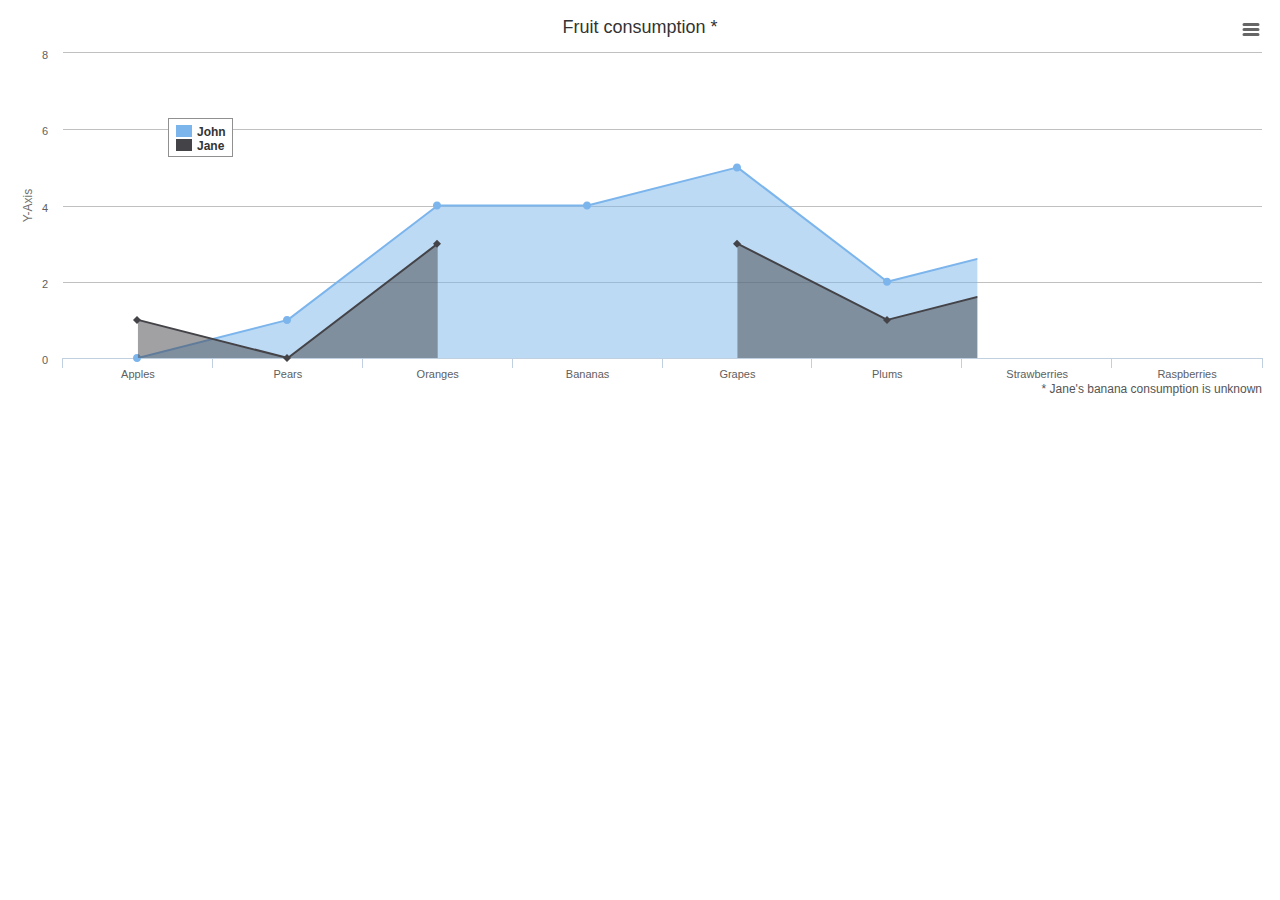
<file: main/static/highcharts/examples/area-missing/index.htm>
<!DOCTYPE HTML>
<html>
	<head>
		<meta http-equiv="Content-Type" content="text/html; charset=utf-8">
		<title>Highcharts Example</title>

		<script type="text/javascript" src="http://ajax.googleapis.com/ajax/libs/jquery/1.8.2/jquery.min.js"></script>
		<script type="text/javascript">
$(function () {
        $('#container').highcharts({
            chart: {
                type: 'area',
                spacingBottom: 30
            },
            title: {
                text: 'Fruit consumption *'
            },
            subtitle: {
                text: '* Jane\'s banana consumption is unknown',
                floating: true,
                align: 'right',
                verticalAlign: 'bottom',
                y: 15
            },
            legend: {
                layout: 'vertical',
                align: 'left',
                verticalAlign: 'top',
                x: 150,
                y: 100,
                floating: true,
                borderWidth: 1,
                backgroundColor: (Highcharts.theme && Highcharts.theme.legendBackgroundColor) || '#FFFFFF'
            },
            xAxis: {
                categories: ['Apples', 'Pears', 'Oranges', 'Bananas', 'Grapes', 'Plums', 'Strawberries', 'Raspberries']
            },
            yAxis: {
                title: {
                    text: 'Y-Axis'
                },
                labels: {
                    formatter: function() {
                        return this.value;
                    }
                }
            },
            tooltip: {
                formatter: function() {
                    return '<b>'+ this.series.name +'</b><br/>'+
                    this.x +': '+ this.y;
                }
            },
            plotOptions: {
                area: {
                    fillOpacity: 0.5
                }
            },
            credits: {
                enabled: false
            },
            series: [{
                name: 'John',
                data: [0, 1, 4, 4, 5, 2, 3, 7]
            }, {
                name: 'Jane',
                data: [1, 0, 3, null, 3, 1, 2, 1]
            }]
        });
    });
    

		</script>
	</head>
	<body>
<script src="../../js/highcharts.js"></script>
<script src="../../js/modules/exporting.js"></script>

<div id="container" style="min-width: 310px; height: 400px; margin: 0 auto"></div>

	</body>
</html>
</file>
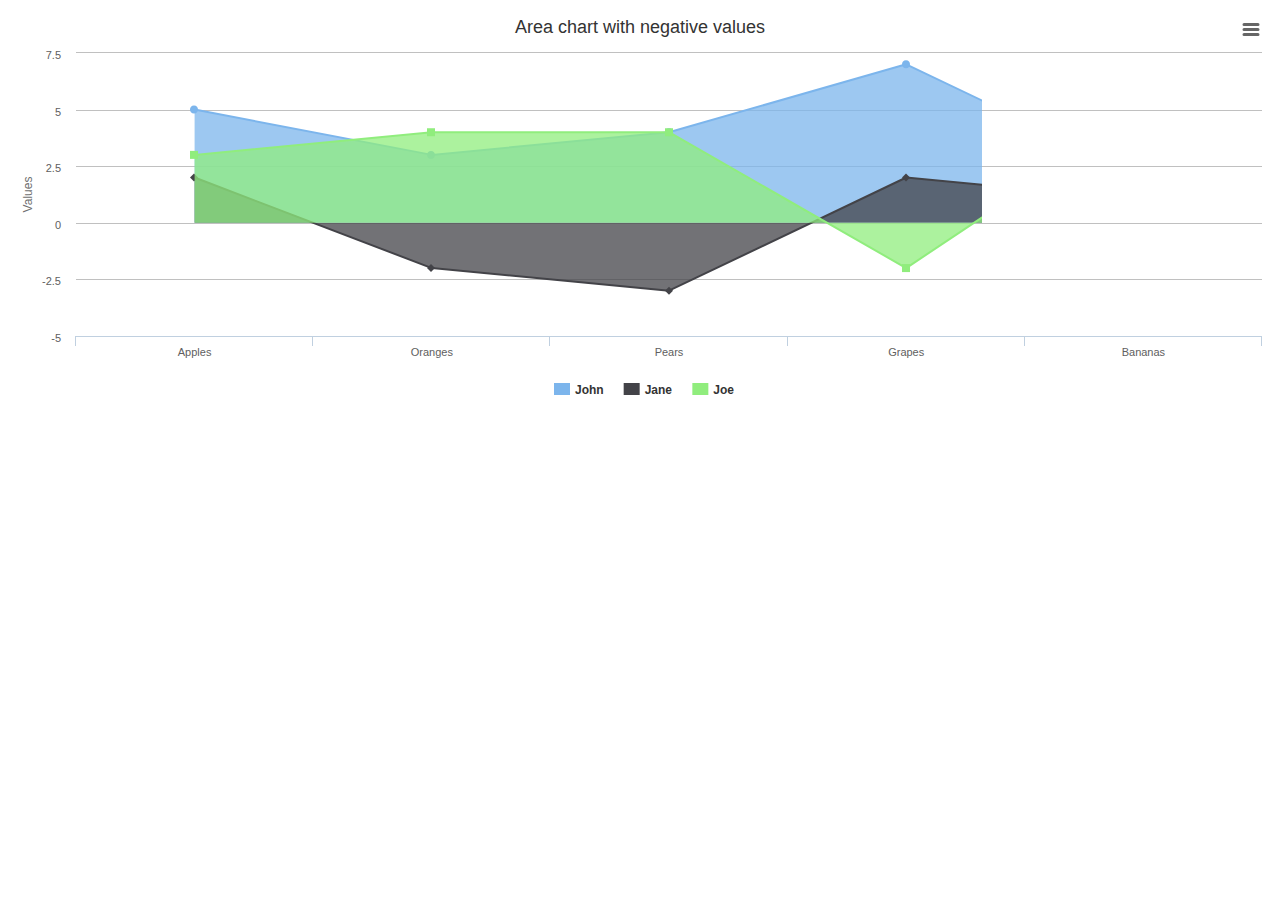
<file: main/static/highcharts/examples/area-negative/index.htm>
<!DOCTYPE HTML>
<html>
	<head>
		<meta http-equiv="Content-Type" content="text/html; charset=utf-8">
		<title>Highcharts Example</title>

		<script type="text/javascript" src="http://ajax.googleapis.com/ajax/libs/jquery/1.8.2/jquery.min.js"></script>
		<script type="text/javascript">
$(function () {
        $('#container').highcharts({
            chart: {
                type: 'area'
            },
            title: {
                text: 'Area chart with negative values'
            },
            xAxis: {
                categories: ['Apples', 'Oranges', 'Pears', 'Grapes', 'Bananas']
            },
            credits: {
                enabled: false
            },
            series: [{
                name: 'John',
                data: [5, 3, 4, 7, 2]
            }, {
                name: 'Jane',
                data: [2, -2, -3, 2, 1]
            }, {
                name: 'Joe',
                data: [3, 4, 4, -2, 5]
            }]
        });
    });
    

		</script>
	</head>
	<body>
<script src="../../js/highcharts.js"></script>
<script src="../../js/modules/exporting.js"></script>

<div id="container" style="min-width: 310px; height: 400px; margin: 0 auto"></div>

	</body>
</html>
</file>
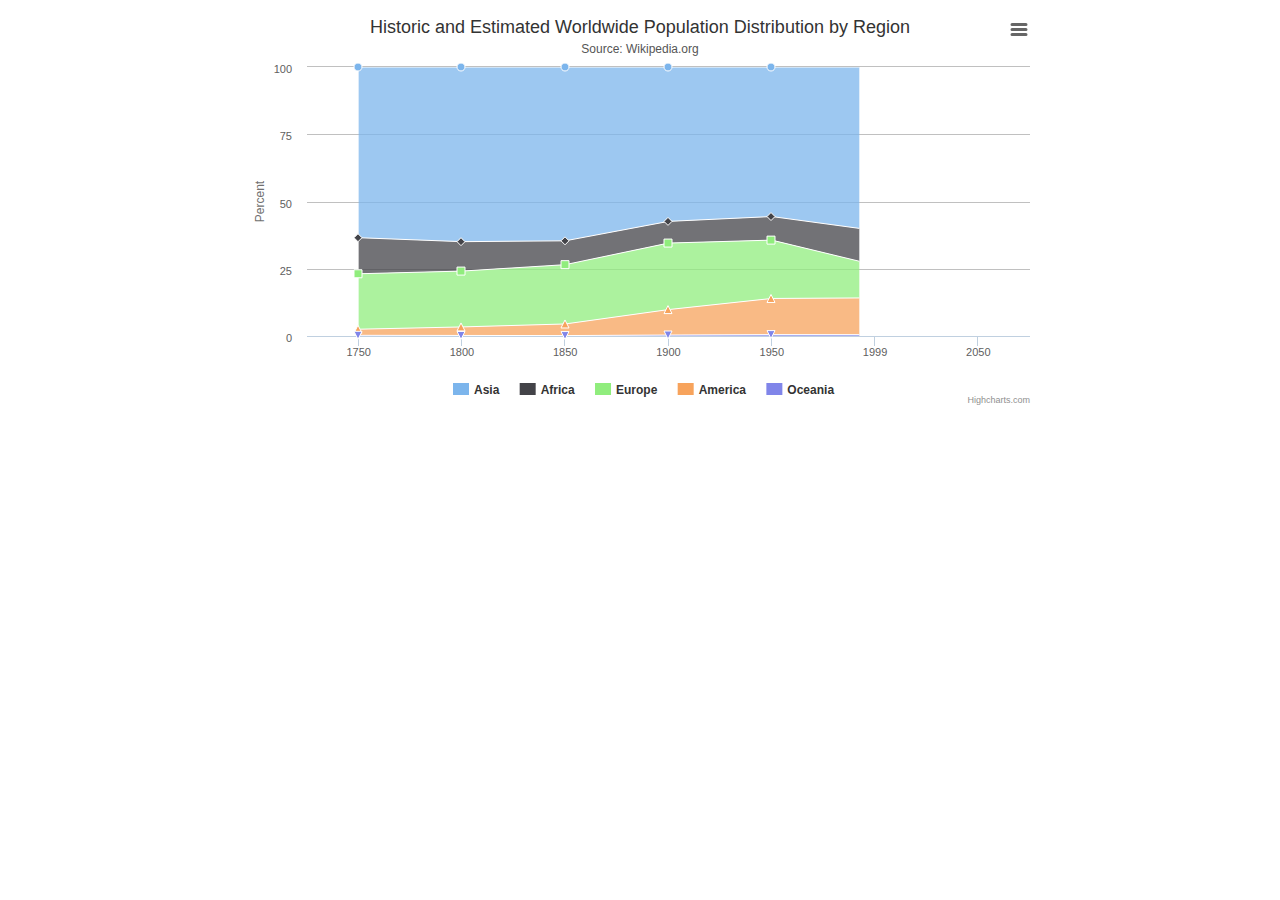
<file: main/static/highcharts/examples/area-stacked-percent/index.htm>
<!DOCTYPE HTML>
<html>
	<head>
		<meta http-equiv="Content-Type" content="text/html; charset=utf-8">
		<title>Highcharts Example</title>

		<script type="text/javascript" src="http://ajax.googleapis.com/ajax/libs/jquery/1.8.2/jquery.min.js"></script>
		<script type="text/javascript">
$(function () {
        $('#container').highcharts({
            chart: {
                type: 'area'
            },
            title: {
                text: 'Historic and Estimated Worldwide Population Distribution by Region'
            },
            subtitle: {
                text: 'Source: Wikipedia.org'
            },
            xAxis: {
                categories: ['1750', '1800', '1850', '1900', '1950', '1999', '2050'],
                tickmarkPlacement: 'on',
                title: {
                    enabled: false
                }
            },
            yAxis: {
                title: {
                    text: 'Percent'
                }
            },
            tooltip: {
                pointFormat: '<span style="color:{series.color}">{series.name}</span>: <b>{point.percentage:.1f}%</b> ({point.y:,.0f} millions)<br/>',
                shared: true
            },
            plotOptions: {
                area: {
                    stacking: 'percent',
                    lineColor: '#ffffff',
                    lineWidth: 1,
                    marker: {
                        lineWidth: 1,
                        lineColor: '#ffffff'
                    }
                }
            },
            series: [{
                name: 'Asia',
                data: [502, 635, 809, 947, 1402, 3634, 5268]
            }, {
                name: 'Africa',
                data: [106, 107, 111, 133, 221, 767, 1766]
            }, {
                name: 'Europe',
                data: [163, 203, 276, 408, 547, 729, 628]
            }, {
                name: 'America',
                data: [18, 31, 54, 156, 339, 818, 1201]
            }, {
                name: 'Oceania',
                data: [2, 2, 2, 6, 13, 30, 46]
            }]
        });
    });
    

		</script>
	</head>
	<body>
<script src="../../js/highcharts.js"></script>
<script src="../../js/modules/exporting.js"></script>

<div id="container" style="min-width: 310px; height: 400px; max-width: 800px; margin: 0 auto"></div>

	</body>
</html>
</file>
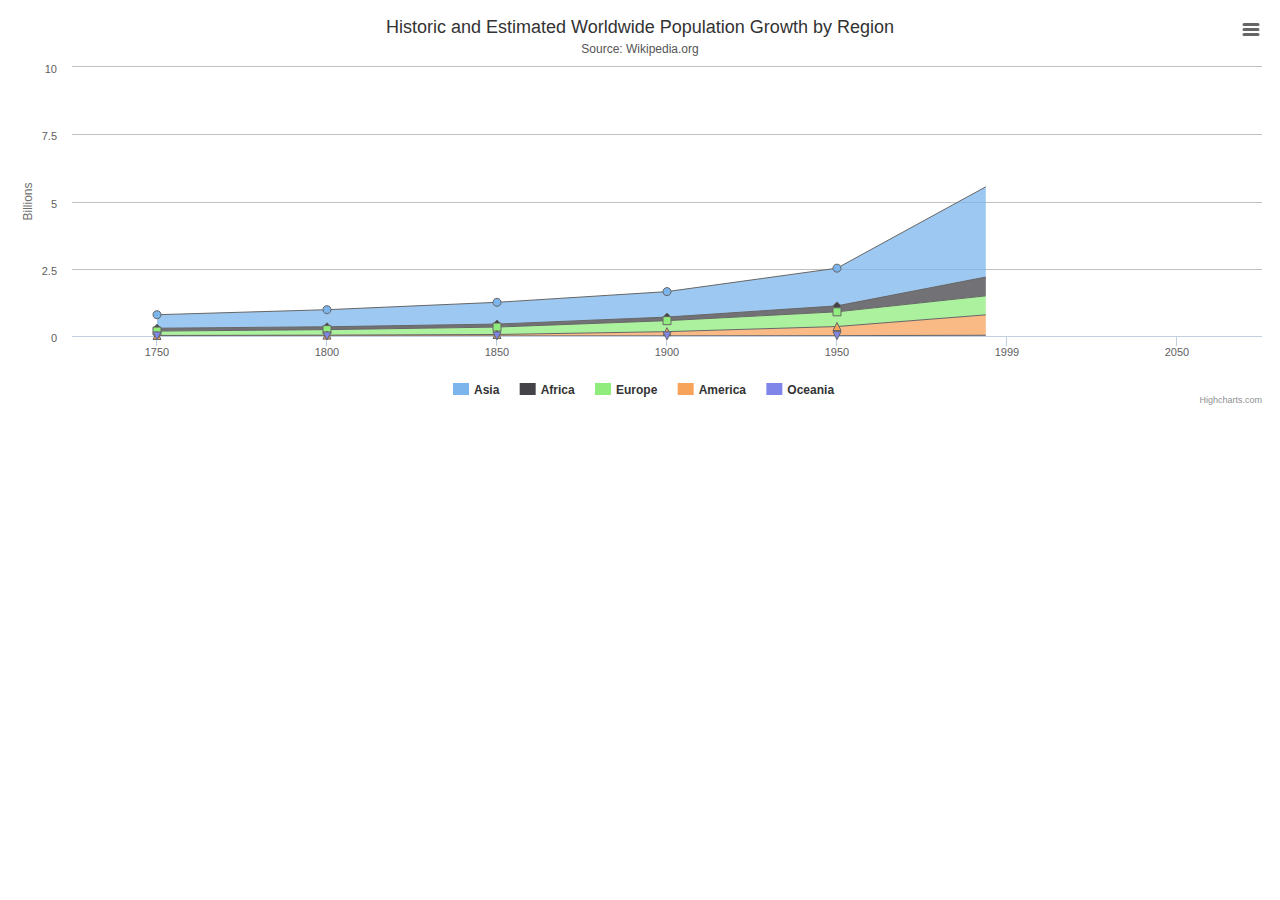
<file: main/static/highcharts/examples/area-stacked/index.htm>
<!DOCTYPE HTML>
<html>
	<head>
		<meta http-equiv="Content-Type" content="text/html; charset=utf-8">
		<title>Highcharts Example</title>

		<script type="text/javascript" src="http://ajax.googleapis.com/ajax/libs/jquery/1.8.2/jquery.min.js"></script>
		<script type="text/javascript">
$(function () {
        $('#container').highcharts({
            chart: {
                type: 'area'
            },
            title: {
                text: 'Historic and Estimated Worldwide Population Growth by Region'
            },
            subtitle: {
                text: 'Source: Wikipedia.org'
            },
            xAxis: {
                categories: ['1750', '1800', '1850', '1900', '1950', '1999', '2050'],
                tickmarkPlacement: 'on',
                title: {
                    enabled: false
                }
            },
            yAxis: {
                title: {
                    text: 'Billions'
                },
                labels: {
                    formatter: function() {
                        return this.value / 1000;
                    }
                }
            },
            tooltip: {
                shared: true,
                valueSuffix: ' millions'
            },
            plotOptions: {
                area: {
                    stacking: 'normal',
                    lineColor: '#666666',
                    lineWidth: 1,
                    marker: {
                        lineWidth: 1,
                        lineColor: '#666666'
                    }
                }
            },
            series: [{
                name: 'Asia',
                data: [502, 635, 809, 947, 1402, 3634, 5268]
            }, {
                name: 'Africa',
                data: [106, 107, 111, 133, 221, 767, 1766]
            }, {
                name: 'Europe',
                data: [163, 203, 276, 408, 547, 729, 628]
            }, {
                name: 'America',
                data: [18, 31, 54, 156, 339, 818, 1201]
            }, {
                name: 'Oceania',
                data: [2, 2, 2, 6, 13, 30, 46]
            }]
        });
    });
    

		</script>
	</head>
	<body>
<script src="../../js/highcharts.js"></script>
<script src="../../js/modules/exporting.js"></script>

<div id="container" style="min-width: 310px; height: 400px; margin: 0 auto"></div>

	</body>
</html>
</file>
